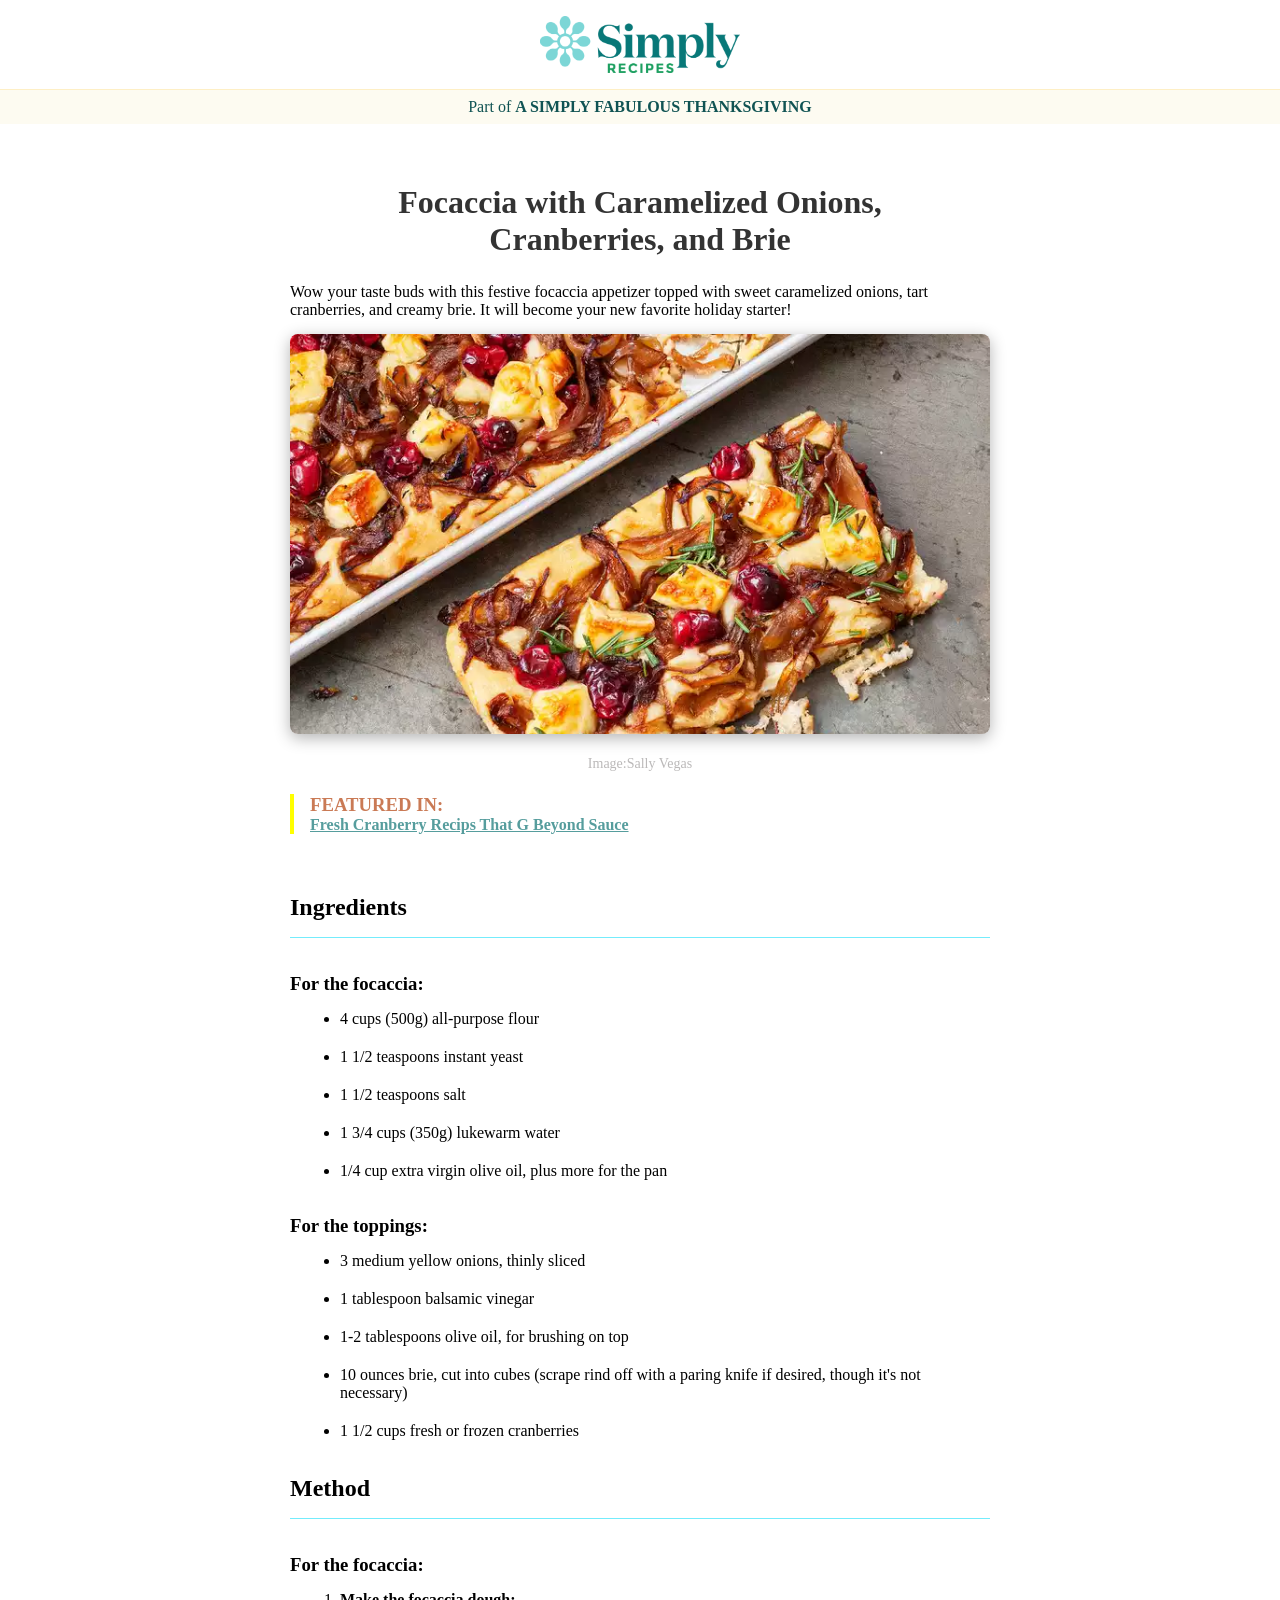
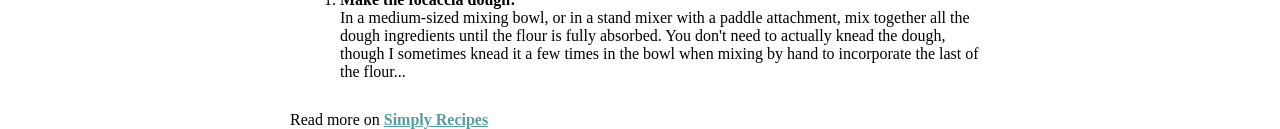
<file: W1D1/index.html>
<!DOCTYPE html>
<html lang="en">
<head>
    <meta charset="UTF-8">
    <meta name="viewport" content="width=device-width, initial-scale=1.0">
    <title>Recipe Focaccia</title>
    <link rel="stylesheet" href="style.css">
</head>
<body>
    <header>
        <img class="logo" src="./materiali/Simply_Recipes_Logo_-_2021.png" alt="logosimply">
    </header>
    <div class="subbar">
        <p>Part of <strong>A SIMPLY FABULOUS THANKSGIVING</strong></p>
    </div>
    <main>
        <h1 class="main-title">Focaccia with Caramelized Onions, Cranberries, and Brie</h1>
        <p class="main-description">
            Wow your taste buds with this festive focaccia appetizer topped with
            sweet caramelized onions, tart cranberries, and creamy brie. It will
            become your new favorite holiday starter!
        </p>
        <figure class="main-image-container">
            <img class="main-image" src="./materiali/focaccia.webp" alt="Focaccia">
            <figcaption class="main-image-caption">Image:Sally Vegas</figcaption>
        </figure>
        <div class="featured-links">
            <h3>FEATURED IN:</h3>
            <a href="#">Fresh Cranberry Recips That G Beyond Sauce</a>
        </div>
        <div class="ingredients">
            <h2 class="ingredients-title">Ingredients</h2>
            <hr class="section-divider">
            <h3 class="ingredients-title">For the focaccia:</h3>
            <ul class="ingredients-list">
                <li>4 cups (500g) all-purpose flour</li>
            <li>1 1/2 teaspoons instant yeast</li>
            <li>1 1/2 teaspoons salt</li>
            <li>1 3/4 cups (350g) lukewarm water</li>
            <li>1/4 cup extra virgin olive oil, plus more for the pan</li>
            </ul>

            <h3 class="ingredients-title">For the toppings:</h3>
            <ul class="ingredients-list">
                <li>3 medium yellow onions, thinly sliced</li>
            <li>1 tablespoon balsamic vinegar</li>
            <li>1-2 tablespoons olive oil, for brushing on top</li>
            <li>10 ounces brie, cut into cubes (scrape rind off with a paring 
                knife if desired, though it's not necessary)</li>
            <li>1 1/2 cups fresh or frozen cranberries</li>
            </ul>
        </div>
        <div class="ingredients">
            <h2 class="method-title">Method</h2>
            <hr class="section-divider">

            <h3 class="ingredients-title">For the focaccia:</h3>
            <ol class="ingredients-list">
                <li>
                    <h4>Make the focaccia dough:</h4>
                    <p>In a medium-sized mixing bowl, or in a stand mixer with a paddle
                    attachment, mix together all the dough ingredients until the flour
                    is fully absorbed. You don't need to actually knead the dough,
                    though I sometimes knead it a few times in the bowl when mixing by
                    hand to incorporate the last of the flour...</p>
                </li>
            </ol>
        </div>
        <footer>
            <p>Read more on <a href="#">Simply Recipes</a></p>
        </footer>
    </main>

</body>
</file>
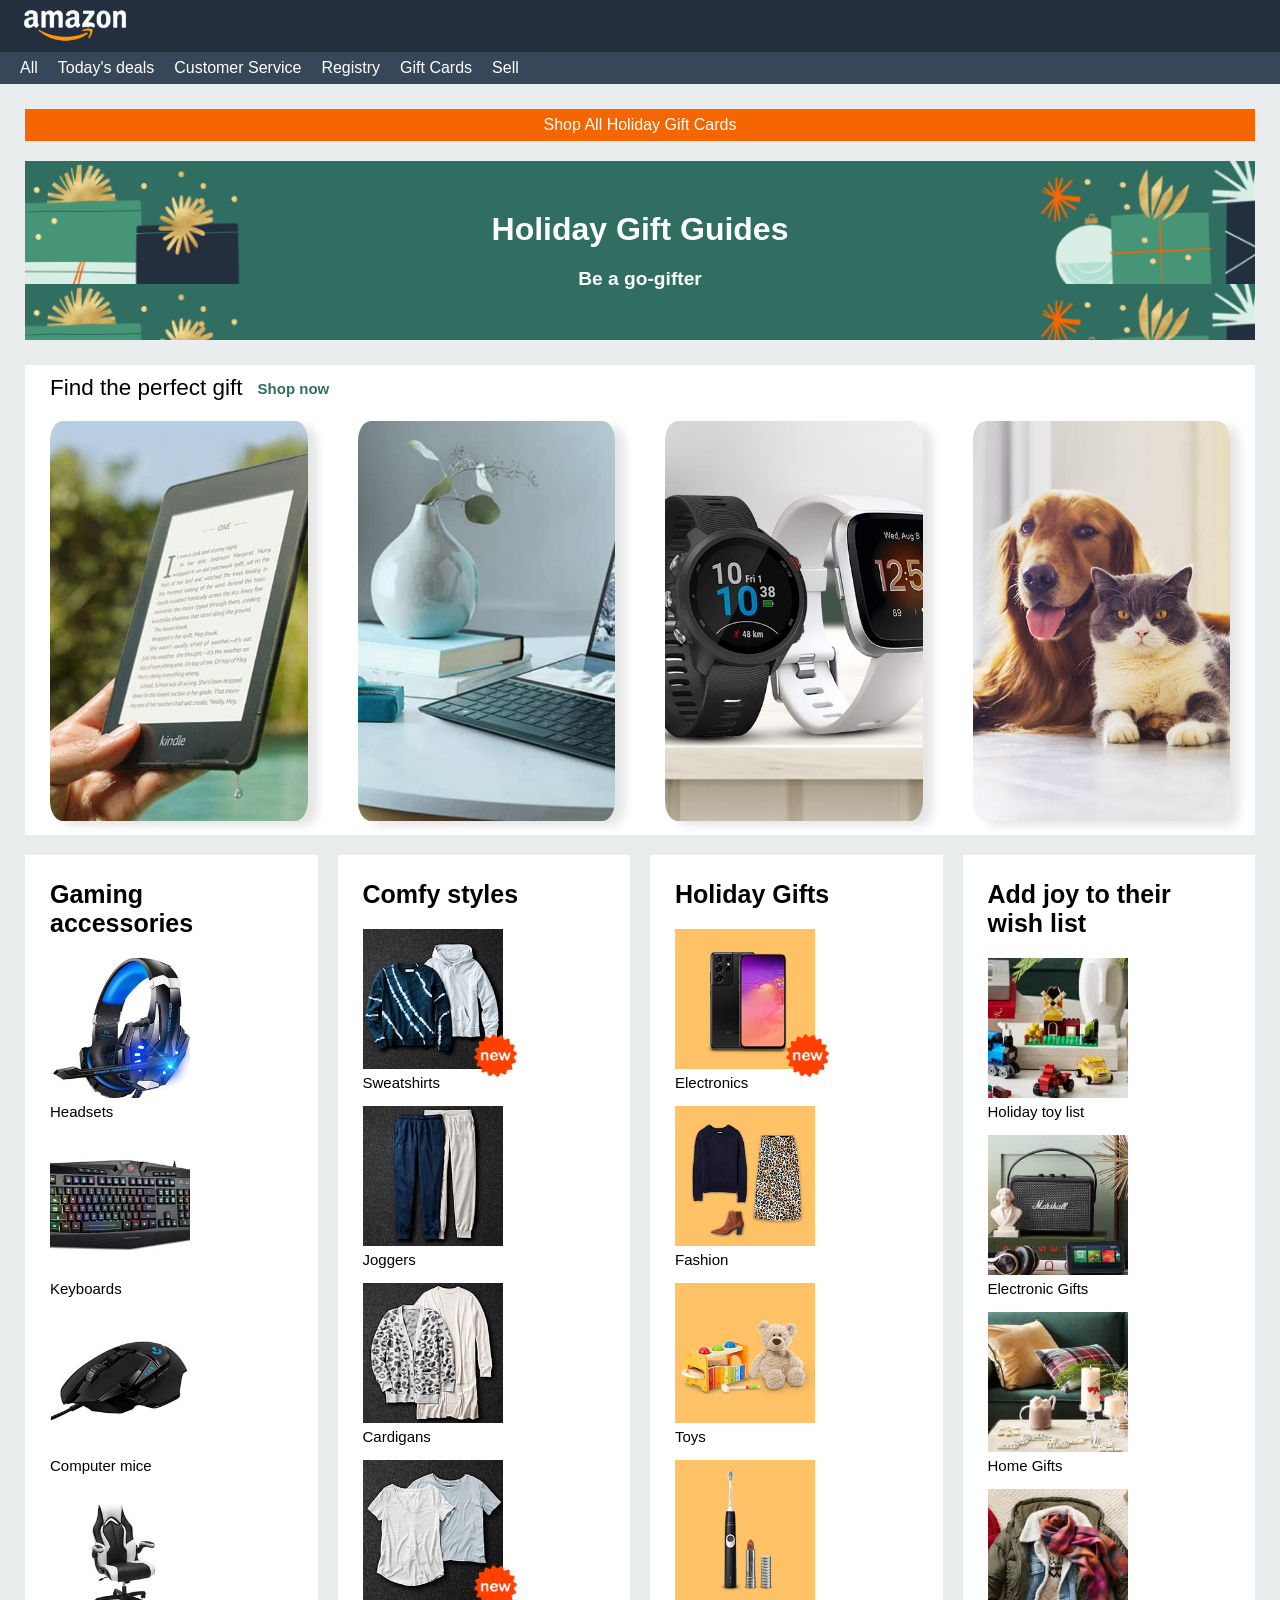
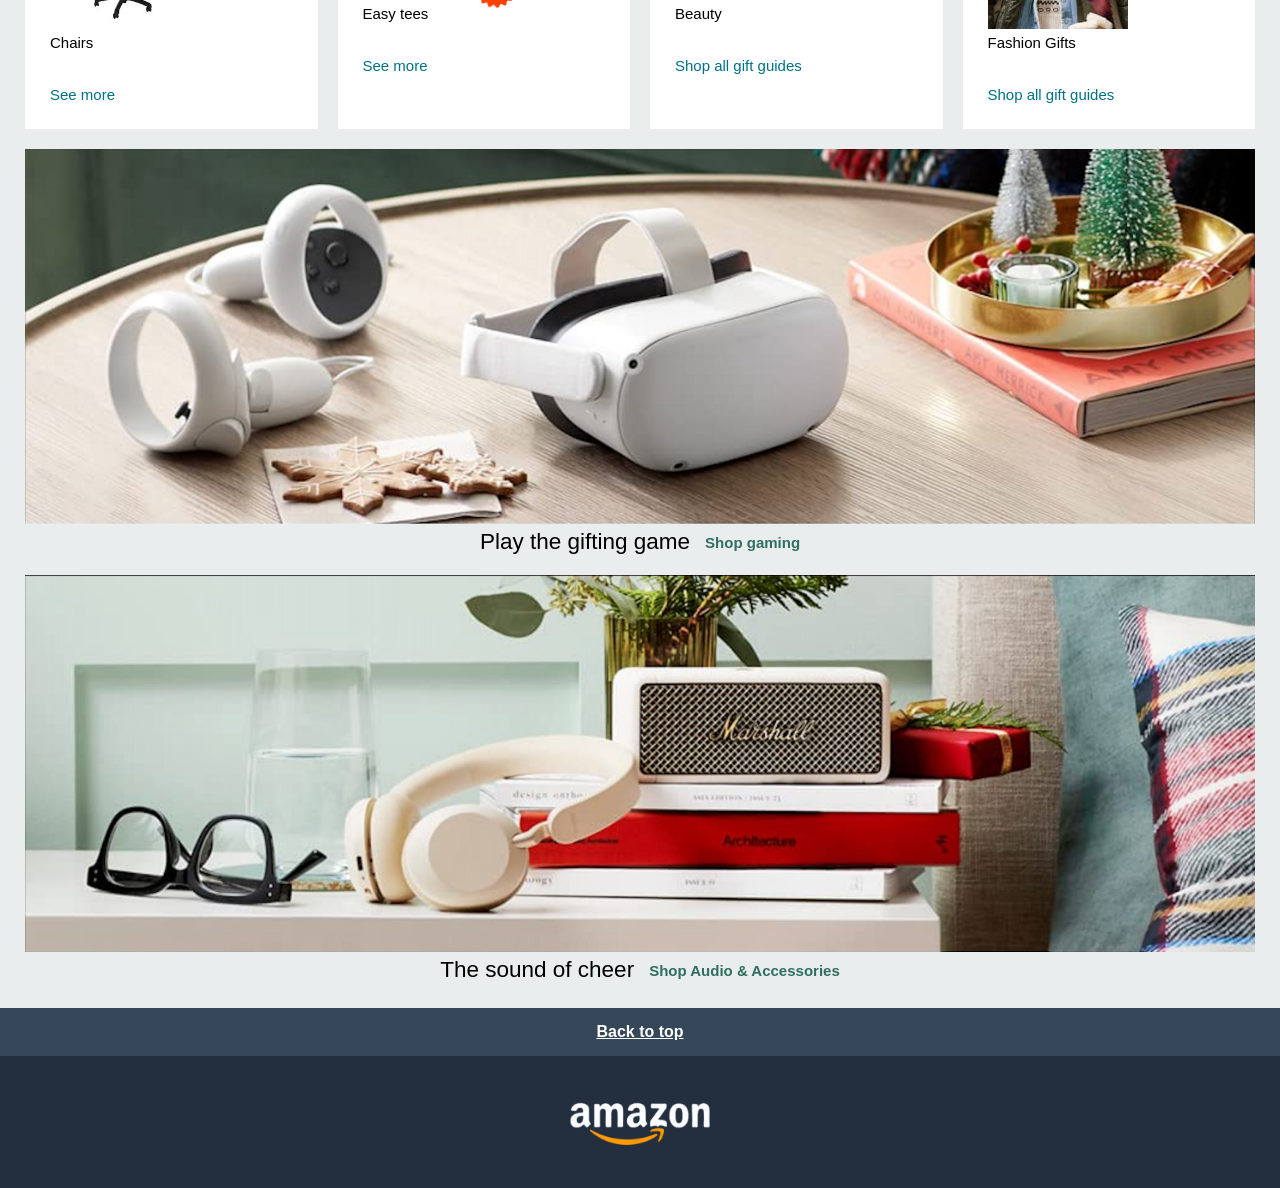
<file: W1D4/index.html>
<!DOCTYPE html>
<html lang="en">
<head>
    <meta charset="UTF-8">
    <meta name="viewport" content="width=device-width, initial-scale=1.0">
    <title>Amazon gift guides</title>
    <link rel="stylesheet" href="./assets/css/style.css">
</head>
<body>
    <header id="header">
        <div class="logo">
            <img src="./assets/img/logo.png" alt="amazon_logo">
        </div>
        <nav id="navbar">
            <ul class="navbar_list">
                <li class="elements_navbar">All</li>
                <li class="elements_navbar">Today's deals</li>
                <li class="elements_navbar">Customer Service</li>
                <li class="elements_navbar">Registry</li>
                <li class="elements_navbar">Gift Cards</li>
                <li class="elements_navbar">Sell</li>
            </ul>
        </nav>
    </header>
    <main>
        <section class="top_banner">
            <div class="banner-link">
                <a href="#">Shop All Holiday Gift Cards</a>
            </div>
            <div class="banner">
                <h1 id="title">Holiday Gift Guides</h1>
                <p id="subtitle">Be a go-gifter</p>
            </div>
        </section>
        <section class="gift">
            <div class="image-title">
                <h2 class="gift-title">Find the perfect gift</h2>
                <a class="shop_link" href="#">Shop now</a>
            </div>
            <div class="gift-container">
                <div class="gift-item">
                    <img src="./assets/img/img_1.jpg" alt="kindle">
                </div>
                <div class="gift-item">
                    <img src="./assets/img/img_2.jpg" alt="computer">
                </div>
                <div class="gift-item">
                    <img src="./assets/img/img_3.jpg" alt="smartwatch">
                </div>
                <div class="gift-item">
                    <img src="./assets/img/img_4.jpg" alt="pets">
                </div>
            </div>
        </section>
        <section class="extra">
            <div class="extra-container">
                <div class="extra-card">
                    <h2>Gaming accessories</h2>
                    <div class="extra-grid">
                        <div class="extra-item">
                            <div class="extra-img">
                                <img src="./assets/img/img_15.jpg" alt="headsets">
                            </div>
                            <p>Headsets</p>
                        </div>
                        <div class="extra-item">
                            <div class="extra-img">
                                <img src="./assets/img/img_16.jpg" alt="keyboards">
                            </div>
                            <p>Keyboards</p>
                        </div>
                        <div class="extra-item">
                            <div class="extra-img">
                                <img src="./assets/img/img_17.jpg" alt="computer mice">
                            </div>
                            <p>Computer mice</p>
                        </div>
                        <div class="extra-item">
                            <div class="extra-img">
                                <img src="./assets/img/img_18.jpg" alt="chairs">
                            </div>
                            <p>Chairs</p>
                        </div>
                    </div>
                    <a class="extra-link" href="#">See more</a>
                </div>
                <div class="extra-card">
                    <h2>Comfy styles</h2>
                    <div class="extra-grid">
                        <div class="extra-item">
                            <div class="extra-img">
                                <img src="./assets/img/img_19.jpg" alt="sweatshirts">
                                <img class="badge" src="./assets/img/new.png" alt="new">
                            </div>
                            <p>Sweatshirts</p>
                        </div>
                        <div class="extra-item">
                            <div class="extra-img">
                                <img src="./assets/img/img_20.jpg" alt="joggers">
                            </div>
                            <p>Joggers</p>
                        </div>
                        <div class="extra-item">
                            <div class="extra-img">
                                <img src="./assets/img/img_21.jpg" alt="cardigans">
                            </div>
                            <p>Cardigans</p>
                        </div>
                        <div class="extra-item">
                            <div class="extra-img">
                                <img src="./assets/img/img_22.jpg" alt="easy tees">
                                <img class="badge" src="./assets/img/new.png" alt="new">
                            </div>
                            <p>Easy tees</p>
                        </div>
                    </div>
                    <a class="extra-link" href="#">See more</a>
                </div>
                <div class="extra-card">
                    <h2>Holiday Gifts</h2>
                    <div class="extra-grid">
                        <div class="extra-item">
                            <div class="extra-img">
                                <img src="./assets/img/img_11.jpg" alt="electronics">
                                <img class="badge" src="./assets/img/new.png" alt="new">
                            </div>
                            <p>Electronics</p>
                        </div>
                        <div class="extra-item">
                            <div class="extra-img">
                                <img src="./assets/img/img_12.jpg" alt="fashion">
                            </div>
                            <p>Fashion</p>
                        </div>
                        <div class="extra-item">
                            <div class="extra-img">
                                <img src="./assets/img/img_13.jpg" alt="toys">
                            </div>
                            <p>Toys</p>
                        </div>
                        <div class="extra-item">
                            <div class="extra-img">
                                <img src="./assets/img/img_14.jpg" alt="beauty">
                            </div>
                            <p>Beauty</p>
                        </div>
                    </div>
                    <a class="extra-link" href="#">Shop all gift guides</a>
                </div>
                <div class="extra-card">
                    <h2>Add joy to their wish list</h2>
                    <div class="extra-grid">
                        <div class="extra-item">
                            <div class="extra-img">
                                <img src="./assets/img/img_24.jpg" alt="holiday toy list">
                            </div>
                            <p>Holiday toy list</p>
                        </div>
                        <div class="extra-item">
                            <div class="extra-img">
                                <img src="./assets/img/img_25.jpg" alt="electronic gifts">
                            </div>
                            <p>Electronic Gifts</p>
                        </div>
                        <div class="extra-item">
                            <div class="extra-img">
                                <img src="./assets/img/img_26.jpg" alt="home gifts">
                            </div>
                            <p>Home Gifts</p>
                        </div>
                        <div class="extra-item">
                            <div class="extra-img">
                                <img src="./assets/img/img_27.jpg" alt="fashion gifts">
                            </div>
                            <p>Fashion Gifts</p>
                        </div>
                    </div>
                    <a class="extra-link" href="#">Shop all gift guides</a>
                </div>
            </div>
        </section>
        <section class="gift-gaming">
            <div>
                <img class="gift-image-banner" src="./assets/img/img_9.png" alt="gaming">
            </div>
            <div class="image-title">
                <h2 class="gift-title">Play the gifting game</h2>
                <a class="shop_link" href="#">Shop gaming</a>
            </div>
        </section>
        <section class="gift-sound">
            <div>
                <img class="gift-image-banner" src="./assets/img/img_10.png" alt="music-items">
            </div>
            <div class="image-title">
                <h2 class="gift-title">The sound of cheer</h2>
                <a class="shop_link" href="#">Shop Audio & Accessories</a>
            </div>
        </section>
    </main>
    <footer>
        <div class="footer_link">
            <a href="#header">Back to top</a>
        </div>
        <div class="footer_logo">
            <img src="./assets/img/logo.png" alt="amazon_logo">
        </div>
    </footer>
</body>
</html>
</file>
<file: W1D1/style.css>
*{
    margin:0;
    padding:0;
    box-sizing:border-box;
}
body{
    font-family:Georgia serif;
}
header{
    display:flex;
    justify-content: center;
    padding:16px;
}

.logo{
    width: 200px;
}

.subbar{
    display:flex;
    justify-content: center;
    padding:8px;
    background-color: #fdfbf1;
    border-top: 1px solid #FEEFC5;
    color: #105353;
    margin-bottom: 60px;
}

main{
    max-width:700px;
    width:100%;
    margin:0 auto;
}
.main-title{
    width: 100%;
    max-width: 600px;
    text-align: center;
    margin: 0 auto;
    margin-bottom: 25px;
    color:#333333;

}
.main-description{
    margin-bottom: 15px;
}
.main-image-container{
    width: 100%;
    height: 400px;
    margin-bottom: 60px;
}

.main-image{
    width: 100%;
    height: 100%;
    object-fit: cover;
    object-position: right top;
    border-radius: 8px;
    box-shadow: 0px 4px 16px rgba(0, 0, 0, 0.3);
}

.main-image-caption{
    text-align: center;
    font-size: 14px;
    color: #bbb9b9;
    margin-top: 8px;
    padding-top:10px;
}
.featured-links{
    color:#ca7a55;
    margin-top:60px;
    border-left:4px solid yellow;
    padding-left:16px;
    margin-bottom:60px;

}
a{
    font-weight: bold;
    color:#569d9d;
}
.section-divider{
    border:none;
    border-top:1px solid #74ecfc;
    margin-top:16px;
}

.ingredients-list{
    display:flex;
    flex-direction:column;
    gap:20px;
    margin-left:50px;
}

.ingredients-title{
    margin-top: 35px;
    margin-bottom: 15px;
}
.method-title{
    margin-top: 35px;
}
footer{
    margin-top:30px;
}
</file>
<file: W1D4/assets/css/style.css>
* {
    box-sizing: border-box;
    margin: 0;
    padding: 0;
}

body {
    font-family: Arial, Helvetica, sans-serif;
    background-color: #eaeded;
}

/* Header and Navbar */

#header {
    background-color: #232f3e;
    color: white;
    align-items: center;
}
#navbar{
    background-color: #354758;
    padding: 7px 10px;
}
.navbar_list {
    color: white;
    display: flex;
    align-items: center;
    list-style-type: none;
}
.elements_navbar {
    cursor:pointer;
    margin: 0 10px;
}

.logo img {
    width: 150px;
    height: auto;
    padding: 5px 20px;
}

/* Main Content */
main {
    margin: 0 25px;
}

/* Banner */
.top_banner {
    margin: 25px 0px;
}
.banner-link {
    background-color: #f56600;
    text-align: center;
    padding: 7px 0;

}
.banner-link a {
    color: white;
    text-decoration: none;
    font-size: 1rem;
}

.banner{
    background-image: url("../img/bg-image.png");
    margin:20px 0px;
    color: white;
    height: 14vw;
    background-size: contain;
    display: flex;
    flex-direction: column;
    justify-content: center;
    align-items: center;
    gap: 20px;
}

#title {
    font-size: 2rem;
}

#subtitle {
    font-size: 1.2rem;
    font-weight: bold;
}


/* Gift Section */
.gift {
    background-color: white;
    margin: 20px 0px;
}

.gift-title {
    display: inline-block;
    font-weight:500;
}

.shop_link {
    text-decoration: none;
    font-weight: bold;
    color: #2f6e61;

}

.gift-container {
    display: flex;
    justify-content:space-between;
}
.gift-item{
    margin: 10px 25px;
    flex: 1;
}
.gift-item img{
    max-width: 350px;
    width: 100%;
    height: 400px;
    object-fit: cover;
    border-radius: 5%;
    box-shadow: 10px 5px 10px rgba(0, 0, 0, 0.1);
}

.gift-image-banner {
    width: 100%;
    height: auto;
    display: block;
    margin: 15px 0px 0px 0px;
}

.image-title {
    font-size: 15px;
    padding: 5px 0px;
    display: flex;
    align-items: center;
    gap: 15px;
    justify-content: center;
}

.gift .image-title {
    justify-content: flex-start;
    padding: 10px 25px;
}
.gift-sound{
    margin-bottom:20px;
}


/* Extra Section */
.extra {
    margin: 20px 0px;
}

.extra-container {
    display: flex;
    gap: 20px;
}

.extra-card {
    background-color: white;
    padding: 25px;
}

.extra-card h2 {
    font-size: 25px;
    margin-bottom: 20px;
}

.extra-grid {
    display: flex;
    flex-wrap: wrap;
    justify-content: space-between;
}

.extra-item {
    width: 140px;
    margin-bottom: 15px;
}

.extra-img {
    position: relative;
}

.extra-img img {
    width: 100%;
    height: 140px;
    object-fit: cover;
    display: block;
}

.extra-img .badge {
    position: absolute;
    right: -15px;
    bottom: -10px;
    width: 45px;
    height: auto;
}

.extra-item p {
    font-size: 15px;
    margin-top: 5px;
}

.extra-link {
    display: inline-block;
    margin-top: 20px;
    color: #007185;
    text-decoration: none;
    font-size: 15px;
}


/*footer*/

.footer_link {
    background-color: #354758;
    padding: 15px 0;
    text-align: center;
}

.footer_link a {
    color: white;
    font-weight: bold;
}

.footer_logo {
    background-color: #232f3e;
    padding: 40px 0;
}

.footer_logo img {
    width: 150px;
    height: auto;
    display: block;
    margin: 0 auto;
}
</file>
